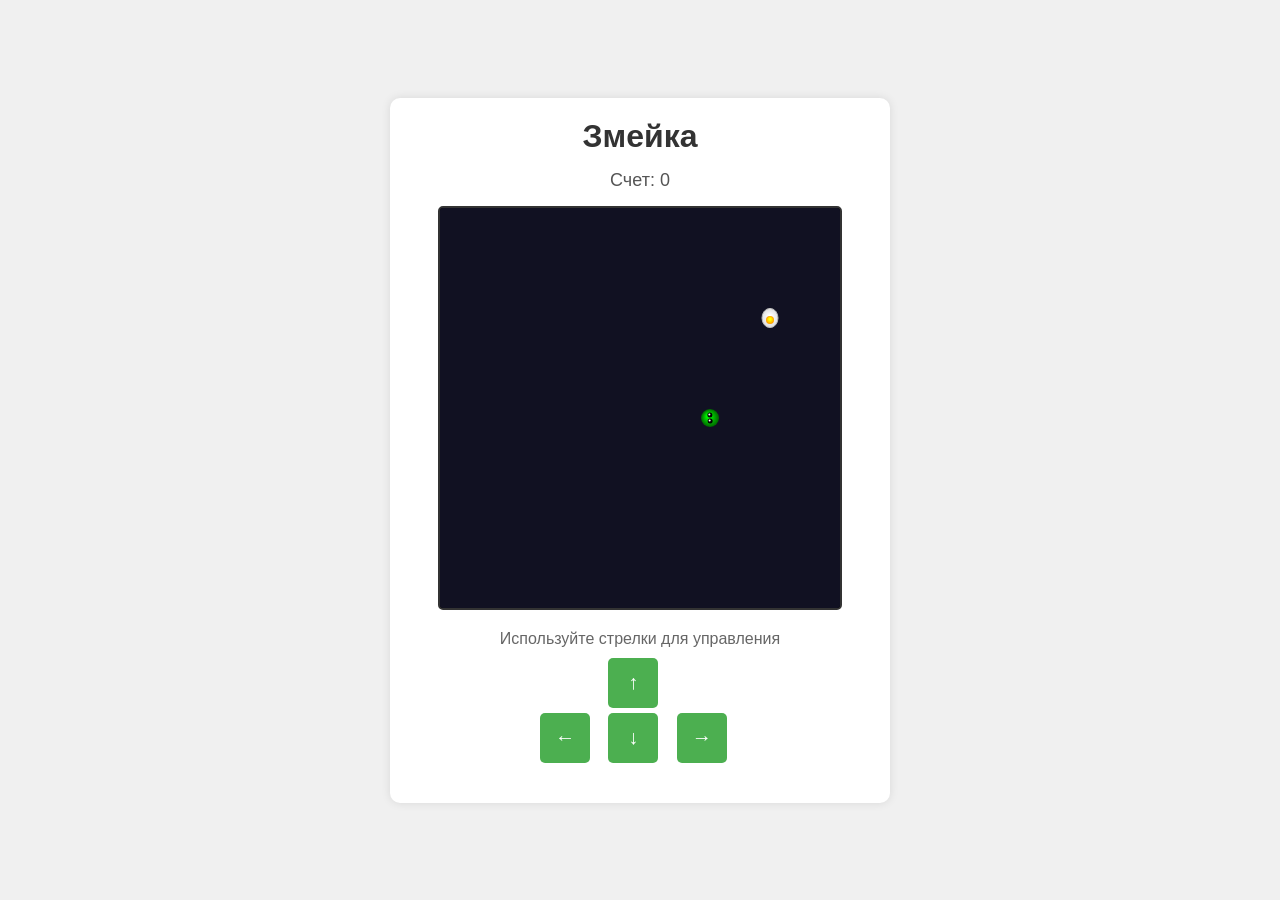
<file: index.html>
<!DOCTYPE html>
<html lang="ru">
<head>
    <meta charset="UTF-8">
    <meta name="viewport" content="width=device-width, initial-scale=1.0">
    <title>Змейка</title>
    <link rel="stylesheet" href="style.css">
</head>
<body>
    <div class="container">
        <h1>Змейка</h1>
        <div class="game-info">
            <span>Счет: <span id="score">0</span></span>
        </div>
        <canvas id="gameCanvas" width="400" height="400"></canvas>
        <div class="controls">
            <p>Используйте стрелки для управления</p>
            <div class="touch-controls" id="touchControls">
                <button id="up">↑</button>
                <button id="left">←</button>
                <button id="down">↓</button>
                <button id="right">→</button>
            </div>
        </div>
        <div id="gameOver" class="hidden">
            <h2>Игра окончена!</h2>
            <p>Ваш счет: <span id="finalScore">0</span></p>
            <button id="restartBtn">Играть снова</button>
        </div>
    </div>
    <script src="script.js"></script>
</body>
</html>
</file>
<file: style.css>
* {
    margin: 0;
    padding: 0;
    box-sizing: border-box;
}

body {
    font-family: Arial, sans-serif;
    background-color: #f0f0f0;
    display: flex;
    justify-content: center;
    align-items: center;
    min-height: 100vh;
    padding: 20px;
}

.container {
    text-align: center;
    background: white;
    padding: 20px;
    border-radius: 10px;
    box-shadow: 0 0 10px rgba(0,0,0,0.1);
    width: 100%;
    max-width: 500px;
}

h1 {
    color: #333;
    margin-bottom: 10px;
}

.game-info {
    margin: 15px 0;
    font-size: 18px;
    color: #555;
}

#gameCanvas {
    background-color: #000;
    display: block;
    margin: 0 auto 20px auto;
    border: 2px solid #333;
    border-radius: 5px;
    image-rendering: pixelated;
    image-rendering: crisp-edges;
}

.controls {
    margin: 20px 0;
}

.controls p {
    margin-bottom: 10px;
    color: #666;
}

.touch-controls {
    display: grid;
    grid-template-areas:
        ". up ."
        "left down right";
    gap: 5px;
    max-width: 200px;
    margin: 0 auto;
}

.touch-controls button {
    width: 50px;
    height: 50px;
    font-size: 20px;
    background-color: #4CAF50;
    color: white;
    border: none;
    border-radius: 5px;
    cursor: pointer;
    transition: background-color 0.2s;
}

.touch-controls button:hover {
    background-color: #45a049;
}

.touch-controls button:active {
    background-color: #3e8e41;
}

/* Positioning for grid areas */
.touch-controls #up { grid-area: up; }
.touch-controls #left { grid-area: left; }
.touch-controls #down { grid-area: down; }
.touch-controls #right { grid-area: right; }

#gameOver {
    position: fixed;
    top: 0;
    left: 0;
    width: 100%;
    height: 100%;
    background-color: rgba(0,0,0,0.8);
    display: flex;
    flex-direction: column;
    justify-content: center;
    align-items: center;
    color: white;
    z-index: 100;
}

#gameOver.hidden {
    display: none;
}

#gameOver h2 {
    margin-bottom: 20px;
}

#gameOver p {
    margin-bottom: 30px;
    font-size: 24px;
}

#gameOver button {
    padding: 12px 24px;
    font-size: 18px;
    background-color: #4CAF50;
    color: white;
    border: none;
    border-radius: 5px;
    cursor: pointer;
    transition: background-color 0.2s;
}

#gameOver button:hover {
    background-color: #45a049;
}

/* Responsive adjustments */
@media (max-width: 500px) {
    .touch-controls button {
        width: 60px;
        height: 60px;
        font-size: 24px;
    }
    
    #gameCanvas {
        width: 300px;
        height: 300px;
    }
    
    .container {
        padding: 15px;
    }
    
    h1 {
        font-size: 24px;
    }
    
    .game-info {
        font-size: 16px;
    }
}
</file>
